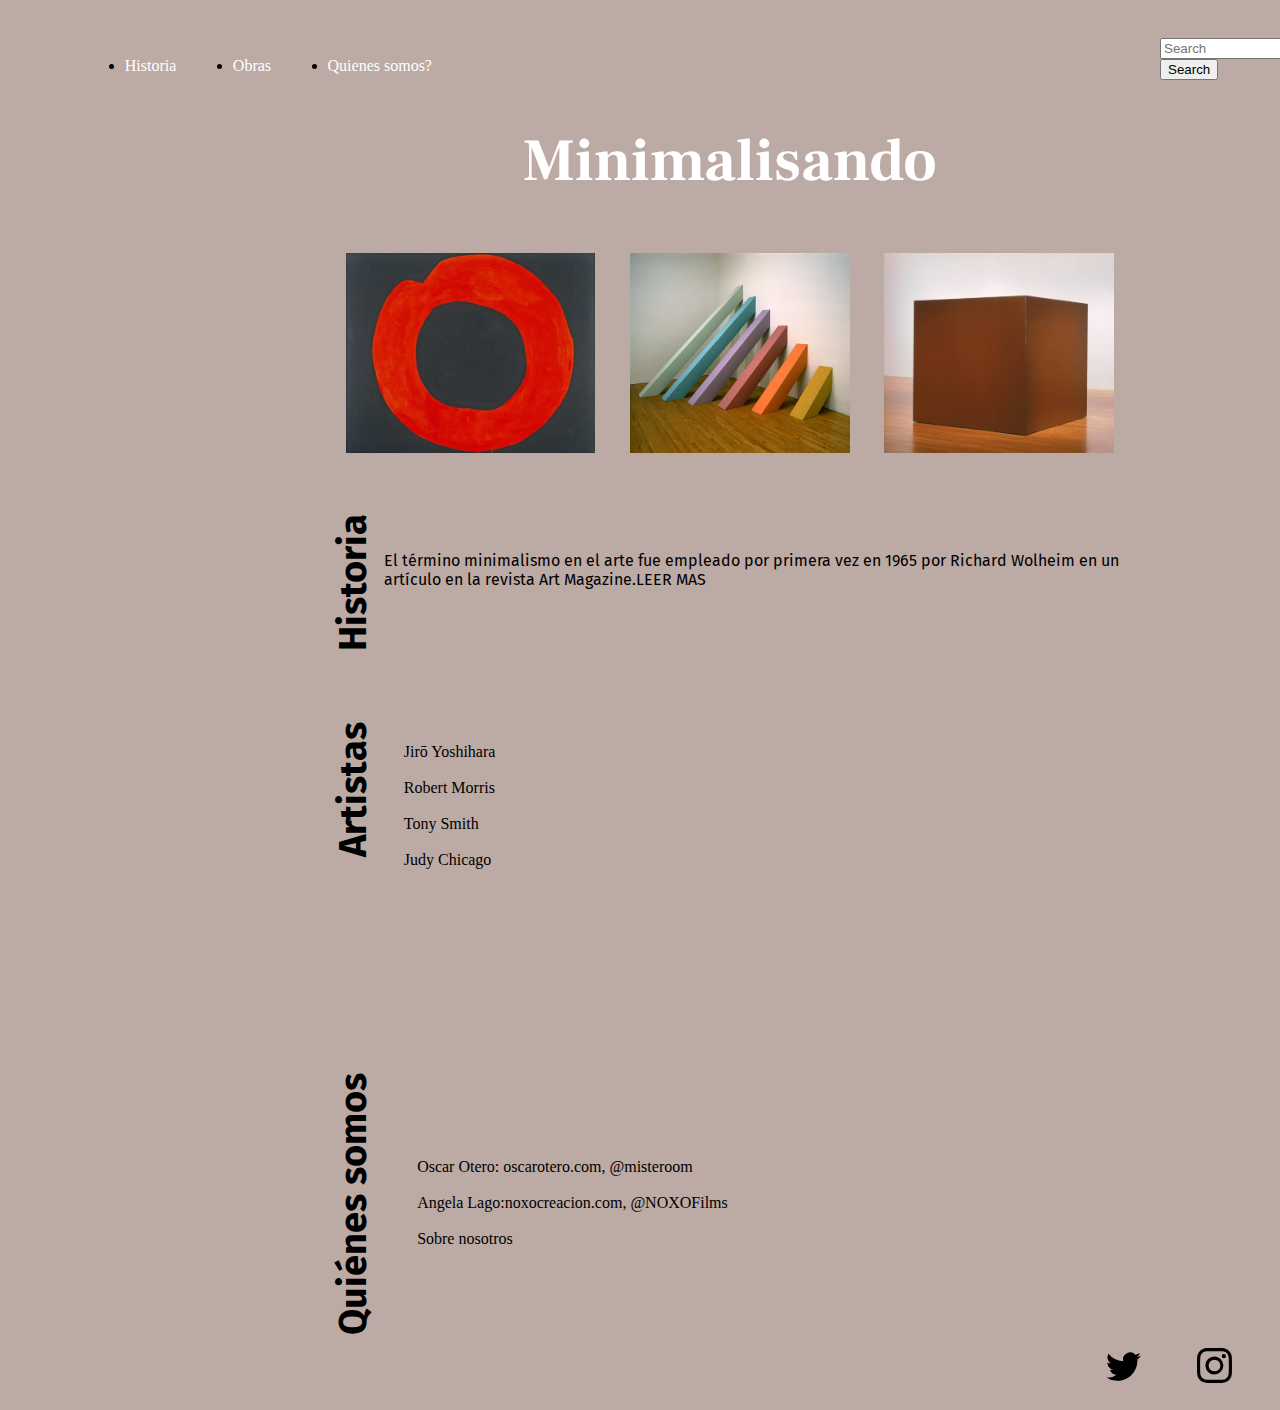
<file: index.html>
<!DOCTYPE html>
<html>
<head>
	<title> final miley</title>
	<link href="https://cdn.jsdelivr.net/npm/bootstrap@5.2.0-beta1/dist/css/bootstrap.min.css" rel="stylesheet" integrity="sha384-0evHe/X+R7YkIZDRvuzKMRqM+OrBnVFBL6DOitfPri4tjfHxaWutUpFmBp4vmVor" crossorigin="anonymous">
    
	<link rel="stylesheet" type="text/css" href="css/final.css">
		 <meta charset="UTF-8">
    <meta name="viewport" content="width=device-width, initial-scale=1">
</head>


<body class="main"> <div ><div class="search"> 
        <form class="d-flex" role="search">
          <input class="form-control me-2" type="search" placeholder="Search" aria-label="Search">
          <button class="btn btn-outline-success" type="submit">Search</button></div></div>
        </form>
               <ul class="nav">


  <li class="nav-item">
    <a class="navega" href="historia.HTML">Historia</a>
  </li>
 
  <li class="nav-item">
    <a class="navega"href="obras.html">Obras</a>
  </li>
  <li class="nav-item">
    <a class="navega"href="quienes.html"> Quienes somos?</a>
  </li>
</ul>
	<header class="fan"> <h2> <a class="titulo" href="index.html">Minimalisando</a></h2></header>
<div class="fotis">
  <img src="img/red circle.jpg" style="height: 200px;">
  <img src="img/colores.jpg"style="height: 200px;">
    <img src="img/cubo.jpg" style="height: 200px ; width: 230px;" >
    </div> 

  <div class="titu"><p> <a class="a" href="historia.html"><b> Historia</b></a> </p></div>


    <div><p class="historia"> El término minimalismo en el arte fue empleado 
por primera vez en 1965 por Richard Wolheim
en un artículo en la revista Art Magazine.LEER MAS</p>
      

    </div>

 <div class="titu1"><p><a class="a" href="artistas.html">  <b> Artistas</b></a> </div>


    <div class="artistas"><p class="text-decoration-underline" >Jirō Yoshihara<br><br>

Robert Morris<br><br>
Tony Smith<br><br>
Judy Chicago</p>
      

    </div>

  <div class="titu2"><p><a class="a" href="quienes.html"> <b> Quiénes somos</b></a></div>


    <div><p class="qns"> 
Oscar Otero: oscarotero.com, @misteroom
<br><br>
Angela Lago:noxocreacion.com, @NOXOFilms

<br><br>
Sobre nosotros</p>
      

    </div>
               


                   </div>

</div>

<footer class="iconos"><a class="iconoss" >
	<svg xmlns="http://www.w3.org/2000/svg" width="35" height="35" fill="currentColor" class="bi bi-twitter" viewBox="0 0 16 16">
  <path d="M5.026 15c6.038 0 9.341-5.003 9.341-9.334 0-.14 0-.282-.006-.422A6.685 6.685 0 0 0 16 3.542a6.658 6.658 0 0 1-1.889.518 3.301 3.301 0 0 0 1.447-1.817 6.533 6.533 0 0 1-2.087.793A3.286 3.286 0 0 0 7.875 6.03a9.325 9.325 0 0 1-6.767-3.429 3.289 3.289 0 0 0 1.018 4.382A3.323 3.323 0 0 1 .64 6.575v.045a3.288 3.288 0 0 0 2.632 3.218 3.203 3.203 0 0 1-.865.115 3.23 3.23 0 0 1-.614-.057 3.283 3.283 0 0 0 3.067 2.277A6.588 6.588 0 0 1 .78 13.58a6.32 6.32 0 0 1-.78-.045A9.344 9.344 0 0 0 5.026 15z"/>
</svg></a>
<a class="iconoss" href=" https://www.instagram.com/mileycyrus/">
<svg xmlns="http://www.w3.org/2000/svg" width="35" height="35" fill="currentColor" class="bi bi-instagram" viewBox="0 0 16 16">
  <path d="M8 0C5.829 0 5.556.01 4.703.048 3.85.088 3.269.222 2.76.42a3.917 3.917 0 0 0-1.417.923A3.927 3.927 0 0 0 .42 2.76C.222 3.268.087 3.85.048 4.7.01 5.555 0 5.827 0 8.001c0 2.172.01 2.444.048 3.297.04.852.174 1.433.372 1.942.205.526.478.972.923 1.417.444.445.89.719 1.416.923.51.198 1.09.333 1.942.372C5.555 15.99 5.827 16 8 16s2.444-.01 3.298-.048c.851-.04 1.434-.174 1.943-.372a3.916 3.916 0 0 0 1.416-.923c.445-.445.718-.891.923-1.417.197-.509.332-1.09.372-1.942C15.99 10.445 16 10.173 16 8s-.01-2.445-.048-3.299c-.04-.851-.175-1.433-.372-1.941a3.926 3.926 0 0 0-.923-1.417A3.911 3.911 0 0 0 13.24.42c-.51-.198-1.092-.333-1.943-.372C10.443.01 10.172 0 7.998 0h.003zm-.717 1.442h.718c2.136 0 2.389.007 3.232.046.78.035 1.204.166 1.486.275.373.145.64.319.92.599.28.28.453.546.598.92.11.281.24.705.275 1.485.039.843.047 1.096.047 3.231s-.008 2.389-.047 3.232c-.035.78-.166 1.203-.275 1.485a2.47 2.47 0 0 1-.599.919c-.28.28-.546.453-.92.598-.28.11-.704.24-1.485.276-.843.038-1.096.047-3.232.047s-2.39-.009-3.233-.047c-.78-.036-1.203-.166-1.485-.276a2.478 2.478 0 0 1-.92-.598 2.48 2.48 0 0 1-.6-.92c-.109-.281-.24-.705-.275-1.485-.038-.843-.046-1.096-.046-3.233 0-2.136.008-2.388.046-3.231.036-.78.166-1.204.276-1.486.145-.373.319-.64.599-.92.28-.28.546-.453.92-.598.282-.11.705-.24 1.485-.276.738-.034 1.024-.044 2.515-.045v.002zm4.988 1.328a.96.96 0 1 0 0 1.92.96.96 0 0 0 0-1.92zm-4.27 1.122a4.109 4.109 0 1 0 0 8.217 4.109 4.109 0 0 0 0-8.217zm0 1.441a2.667 2.667 0 1 1 0 5.334 2.667 2.667 0 0 1 0-5.334z"/>
</svg></a>
<a class="iconoss" href=" https://www.youtube.com/c/MileyCyrus/featured">
<svg xmlns="http://www.w3.org/2000/svg" width="35" height="35" fill="currentColor" class="bi bi-youtube" viewBox="0 0 16 16">
  <path d="M8.051 1.999h.089c.822.003 4.987.033 6.11.335a2.01 2.01 0 0 1 1.415 1.42c.101.38.172.883.22 1.402l.01.104.022.26.008.104c.065.914.073 1.77.074 1.957v.075c-.001.194-.01 1.108-.082 2.06l-.008.105-.009.104c-.05.572-.124 1.14-.235 1.558a2.007 2.007 0 0 1-1.415 1.42c-1.16.312-5.569.334-6.18.335h-.142c-.309 0-1.587-.006-2.927-.052l-.17-.006-.087-.004-.171-.007-.171-.007c-1.11-.049-2.167-.128-2.654-.26a2.007 2.007 0 0 1-1.415-1.419c-.111-.417-.185-.986-.235-1.558L.09 9.82l-.008-.104A31.4 31.4 0 0 1 0 7.68v-.123c.002-.215.01-.958.064-1.778l.007-.103.003-.052.008-.104.022-.26.01-.104c.048-.519.119-1.023.22-1.402a2.007 2.007 0 0 1 1.415-1.42c.487-.13 1.544-.21 2.654-.26l.17-.007.172-.006.086-.003.171-.007A99.788 99.788 0 0 1 7.858 2h.193zM6.4 5.209v4.818l4.157-2.408L6.4 5.209z"/>
</svg></a>
<a class="iconoss" >
<svg xmlns="http://www.w3.org/2000/svg" width="35" height="35" fill="currentColor" class="bi bi-pinterest" viewBox="0 0 16 16">
  <path d="M8 0a8 8 0 0 0-2.915 15.452c-.07-.633-.134-1.606.027-2.297.146-.625.938-3.977.938-3.977s-.239-.479-.239-1.187c0-1.113.645-1.943 1.448-1.943.682 0 1.012.512 1.012 1.127 0 .686-.437 1.712-.663 2.663-.188.796.4 1.446 1.185 1.446 1.422 0 2.515-1.5 2.515-3.664 0-1.915-1.377-3.254-3.342-3.254-2.276 0-3.612 1.707-3.612 3.471 0 .688.265 1.425.595 1.826a.24.24 0 0 1 .056.23c-.061.252-.196.796-.222.907-.035.146-.116.177-.268.107-1-.465-1.624-1.926-1.624-3.1 0-2.523 1.834-4.84 5.286-4.84 2.775 0 4.932 1.977 4.932 4.62 0 2.757-1.739 4.976-4.151 4.976-.811 0-1.573-.421-1.834-.919l-.498 1.902c-.181.695-.669 1.566-.995 2.097A8 8 0 1 0 8 0z"/>
</svg></a>
</footer>



</body>
</html>
</file>
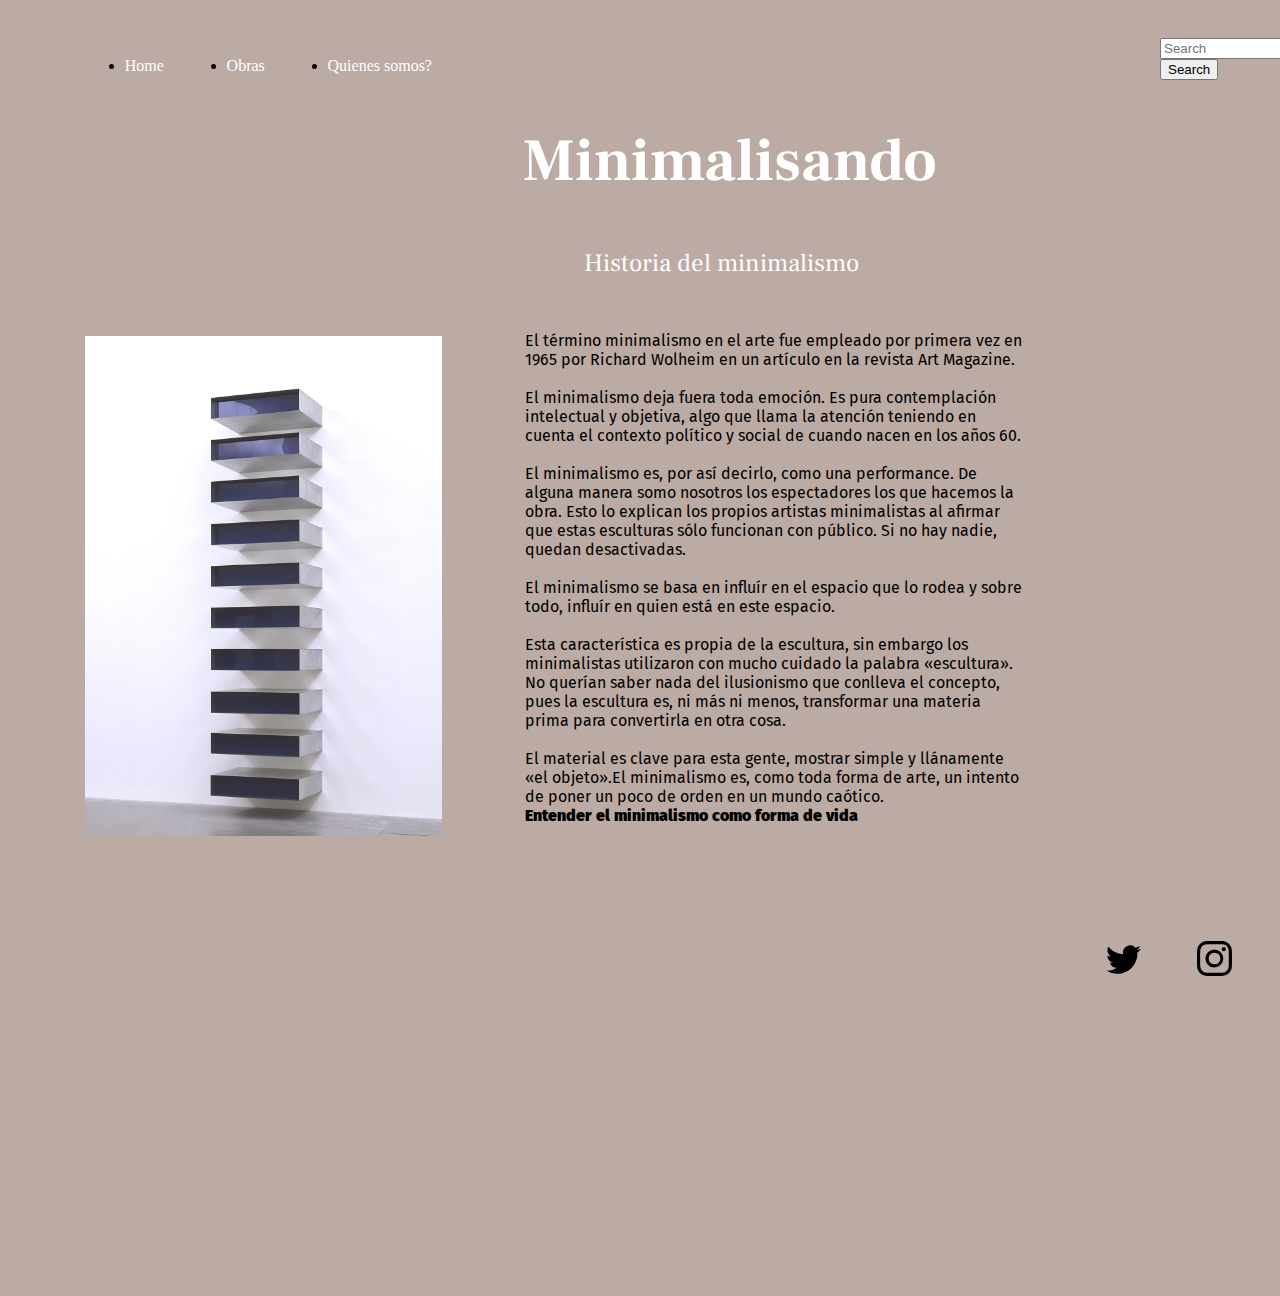
<file: historia.html>
<!DOCTYPE html>
<html>
<head>
	<title>historia minimalismo</title>
	<link href="https://cdn.jsdelivr.net/npm/bootstrap@5.2.0-beta1/dist/css/bootstrap.min.css" rel="stylesheet" integrity="sha384-0evHe/X+R7YkIZDRvuzKMRqM+OrBnVFBL6DOitfPri4tjfHxaWutUpFmBp4vmVor" crossorigin="anonymous">
    
	<link rel="stylesheet" type="text/css" href="css/final.css">
		 <meta charset="UTF-8">
    <meta name="viewport" content="width=device-width, initial-scale=1">
</head>

<body class="main" > <div class="search"> 
      <div >
        <form class="d-flex" role="search">
          <input class="form-control me-2" type="search" placeholder="Search" aria-label="Search">
          <button class="btn btn-outline-success" type="submit">Search</button></div></div>
        </form>
        <ul class="nav">


  <li class="nav-item">
    <a class="navega" href="INDEX.HTML">Home</a>
  </li>
  <li class="nav-item">
    <a class="navega"href="obras.html">Obras</a>
  </li>
  <li class="nav-item">
    <a class="navega"href="quienes.html"> Quienes somos?</a>
  </li>
</ul>
	<header class="fan"> <h2> <a class="titulo" href="index.html"> <a class="mini" href="index.html"> Minimalisando</h2> </a></header></a>
	
	<div ><p class="historiami"> Historia del minimalismo</p></div></div>
<div class="contenedor">
	<div class="rayas">
  <img src="img/rayas.jpg" style="height: 500px;"></div> 
<div><p class="textoh"> El término minimalismo en el arte fue empleado por primera vez en 1965 por Richard Wolheim en un artículo en la revista Art Magazine.<br><br>

El minimalismo deja fuera toda emoción. Es pura contemplación intelectual y objetiva, algo que llama la atención teniendo en cuenta el contexto político y social de cuando nacen en los años 60.
<br><br>
El minimalismo es, por así decirlo, como una performance. De alguna manera somo nosotros los espectadores los que hacemos la obra. Esto lo explican los propios artistas minimalistas al afirmar que estas esculturas sólo funcionan con público. Si no hay nadie, quedan desactivadas.
<br><br>
El minimalismo se basa en influír en el espacio que lo rodea y sobre todo, influír en quien está en este espacio.
<br><br>
Esta característica es propia de la escultura, sin embargo los minimalistas utilizaron con mucho cuidado la palabra «escultura». No querían saber nada del ilusionismo que conlleva el concepto, pues la escultura es, ni más ni menos, transformar una materia prima para convertirla en otra cosa.<br><br> El material es clave para esta gente, mostrar simple y llánamente «el objeto».El minimalismo es, como toda forma de arte, un intento de poner un poco de orden en un mundo caótico.
<br>
<b><b class="text-decoration-underline">  Entender el minimalismo como forma de vida</b> </p></div></div>

<footer class="iconos"><a class="iconoss" >
	<svg xmlns="http://www.w3.org/2000/svg" width="35" height="35" fill="currentColor" class="bi bi-twitter" viewBox="0 0 16 16">
  <path d="M5.026 15c6.038 0 9.341-5.003 9.341-9.334 0-.14 0-.282-.006-.422A6.685 6.685 0 0 0 16 3.542a6.658 6.658 0 0 1-1.889.518 3.301 3.301 0 0 0 1.447-1.817 6.533 6.533 0 0 1-2.087.793A3.286 3.286 0 0 0 7.875 6.03a9.325 9.325 0 0 1-6.767-3.429 3.289 3.289 0 0 0 1.018 4.382A3.323 3.323 0 0 1 .64 6.575v.045a3.288 3.288 0 0 0 2.632 3.218 3.203 3.203 0 0 1-.865.115 3.23 3.23 0 0 1-.614-.057 3.283 3.283 0 0 0 3.067 2.277A6.588 6.588 0 0 1 .78 13.58a6.32 6.32 0 0 1-.78-.045A9.344 9.344 0 0 0 5.026 15z"/>
</svg></a>
<a class="iconoss" href=" https://www.instagram.com/mileycyrus/">
<svg xmlns="http://www.w3.org/2000/svg" width="35" height="35" fill="currentColor" class="bi bi-instagram" viewBox="0 0 16 16">
  <path d="M8 0C5.829 0 5.556.01 4.703.048 3.85.088 3.269.222 2.76.42a3.917 3.917 0 0 0-1.417.923A3.927 3.927 0 0 0 .42 2.76C.222 3.268.087 3.85.048 4.7.01 5.555 0 5.827 0 8.001c0 2.172.01 2.444.048 3.297.04.852.174 1.433.372 1.942.205.526.478.972.923 1.417.444.445.89.719 1.416.923.51.198 1.09.333 1.942.372C5.555 15.99 5.827 16 8 16s2.444-.01 3.298-.048c.851-.04 1.434-.174 1.943-.372a3.916 3.916 0 0 0 1.416-.923c.445-.445.718-.891.923-1.417.197-.509.332-1.09.372-1.942C15.99 10.445 16 10.173 16 8s-.01-2.445-.048-3.299c-.04-.851-.175-1.433-.372-1.941a3.926 3.926 0 0 0-.923-1.417A3.911 3.911 0 0 0 13.24.42c-.51-.198-1.092-.333-1.943-.372C10.443.01 10.172 0 7.998 0h.003zm-.717 1.442h.718c2.136 0 2.389.007 3.232.046.78.035 1.204.166 1.486.275.373.145.64.319.92.599.28.28.453.546.598.92.11.281.24.705.275 1.485.039.843.047 1.096.047 3.231s-.008 2.389-.047 3.232c-.035.78-.166 1.203-.275 1.485a2.47 2.47 0 0 1-.599.919c-.28.28-.546.453-.92.598-.28.11-.704.24-1.485.276-.843.038-1.096.047-3.232.047s-2.39-.009-3.233-.047c-.78-.036-1.203-.166-1.485-.276a2.478 2.478 0 0 1-.92-.598 2.48 2.48 0 0 1-.6-.92c-.109-.281-.24-.705-.275-1.485-.038-.843-.046-1.096-.046-3.233 0-2.136.008-2.388.046-3.231.036-.78.166-1.204.276-1.486.145-.373.319-.64.599-.92.28-.28.546-.453.92-.598.282-.11.705-.24 1.485-.276.738-.034 1.024-.044 2.515-.045v.002zm4.988 1.328a.96.96 0 1 0 0 1.92.96.96 0 0 0 0-1.92zm-4.27 1.122a4.109 4.109 0 1 0 0 8.217 4.109 4.109 0 0 0 0-8.217zm0 1.441a2.667 2.667 0 1 1 0 5.334 2.667 2.667 0 0 1 0-5.334z"/>
</svg></a>
<a class="iconoss" href=" https://www.youtube.com/c/MileyCyrus/featured">
<svg xmlns="http://www.w3.org/2000/svg" width="35" height="35" fill="currentColor" class="bi bi-youtube" viewBox="0 0 16 16">
  <path d="M8.051 1.999h.089c.822.003 4.987.033 6.11.335a2.01 2.01 0 0 1 1.415 1.42c.101.38.172.883.22 1.402l.01.104.022.26.008.104c.065.914.073 1.77.074 1.957v.075c-.001.194-.01 1.108-.082 2.06l-.008.105-.009.104c-.05.572-.124 1.14-.235 1.558a2.007 2.007 0 0 1-1.415 1.42c-1.16.312-5.569.334-6.18.335h-.142c-.309 0-1.587-.006-2.927-.052l-.17-.006-.087-.004-.171-.007-.171-.007c-1.11-.049-2.167-.128-2.654-.26a2.007 2.007 0 0 1-1.415-1.419c-.111-.417-.185-.986-.235-1.558L.09 9.82l-.008-.104A31.4 31.4 0 0 1 0 7.68v-.123c.002-.215.01-.958.064-1.778l.007-.103.003-.052.008-.104.022-.26.01-.104c.048-.519.119-1.023.22-1.402a2.007 2.007 0 0 1 1.415-1.42c.487-.13 1.544-.21 2.654-.26l.17-.007.172-.006.086-.003.171-.007A99.788 99.788 0 0 1 7.858 2h.193zM6.4 5.209v4.818l4.157-2.408L6.4 5.209z"/>
</svg></a>
<a class="iconoss" >
<svg xmlns="http://www.w3.org/2000/svg" width="35" height="35" fill="currentColor" class="bi bi-pinterest" viewBox="0 0 16 16">
  <path d="M8 0a8 8 0 0 0-2.915 15.452c-.07-.633-.134-1.606.027-2.297.146-.625.938-3.977.938-3.977s-.239-.479-.239-1.187c0-1.113.645-1.943 1.448-1.943.682 0 1.012.512 1.012 1.127 0 .686-.437 1.712-.663 2.663-.188.796.4 1.446 1.185 1.446 1.422 0 2.515-1.5 2.515-3.664 0-1.915-1.377-3.254-3.342-3.254-2.276 0-3.612 1.707-3.612 3.471 0 .688.265 1.425.595 1.826a.24.24 0 0 1 .056.23c-.061.252-.196.796-.222.907-.035.146-.116.177-.268.107-1-.465-1.624-1.926-1.624-3.1 0-2.523 1.834-4.84 5.286-4.84 2.775 0 4.932 1.977 4.932 4.62 0 2.757-1.739 4.976-4.151 4.976-.811 0-1.573-.421-1.834-.919l-.498 1.902c-.181.695-.669 1.566-.995 2.097A8 8 0 1 0 8 0z"/>
</svg></a>
</footer>


</body>
</html>
</file>
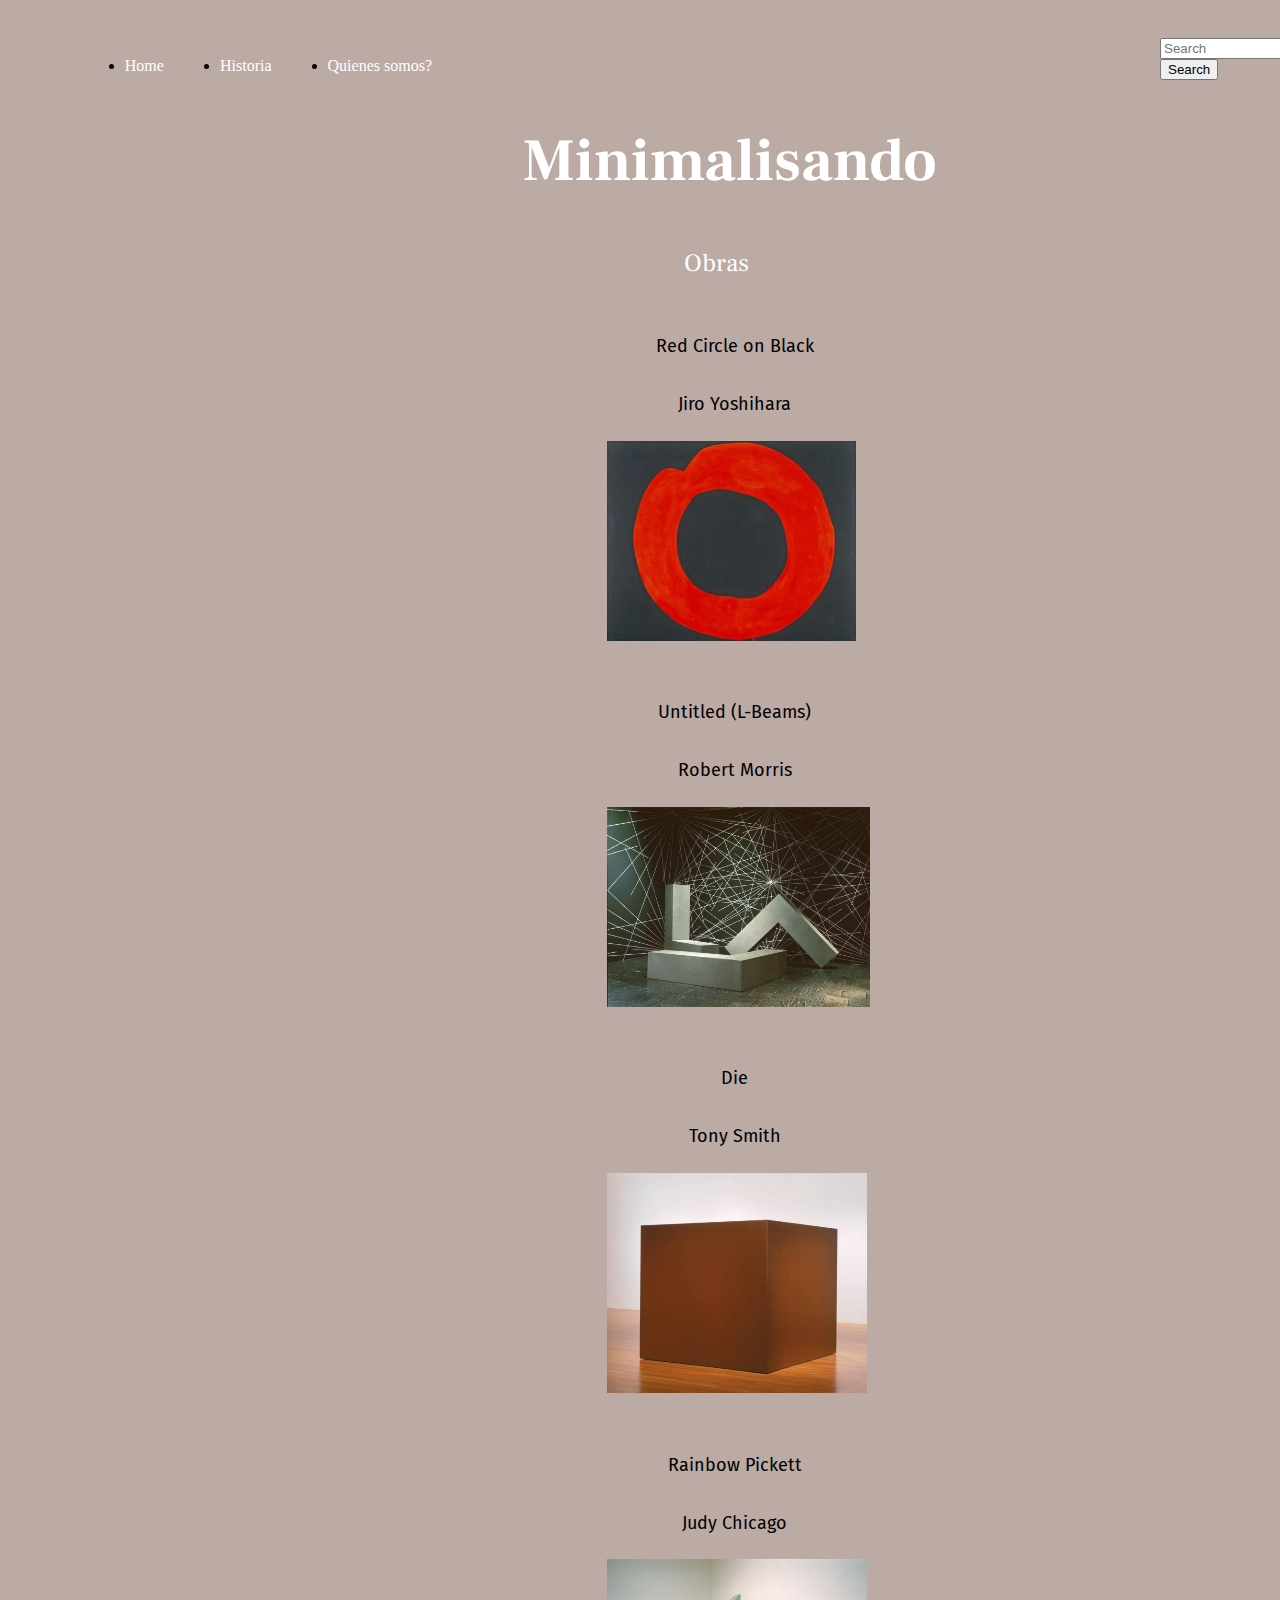
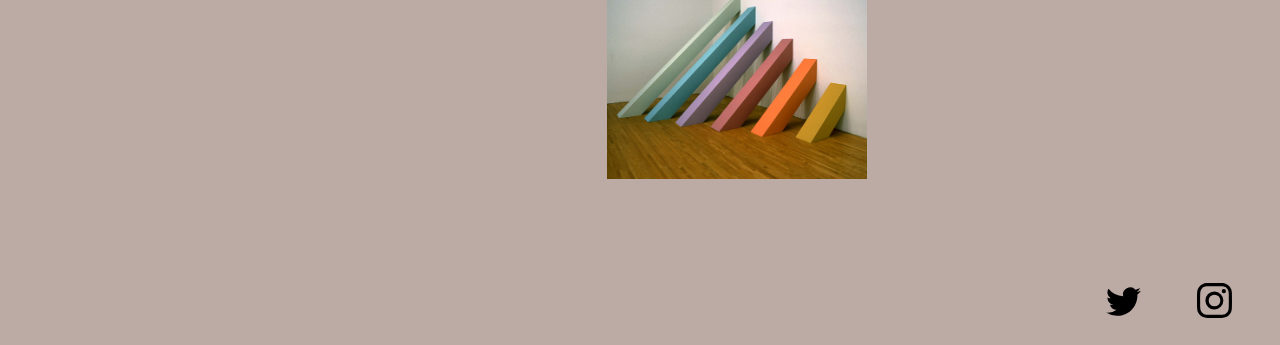
<file: obras.html>
<!DOCTYPE html>
<html>
<head>
	<title>Obras</title>
	<link href="https://cdn.jsdelivr.net/npm/bootstrap@5.2.0-beta1/dist/css/bootstrap.min.css" rel="stylesheet" integrity="sha384-0evHe/X+R7YkIZDRvuzKMRqM+OrBnVFBL6DOitfPri4tjfHxaWutUpFmBp4vmVor" crossorigin="anonymous">
    
	<link rel="stylesheet" type="text/css" href="css/final.css">
		 <meta charset="UTF-8">
    <meta name="viewport" content="width=device-width, initial-scale=1">
</head>
<body class="largo" > <div class="search"> 
      <div >
        <form class="d-flex" role="search">
          <input class="form-control me-2" type="search" placeholder="Search" aria-label="Search">
          <button class="btn btn-outline-success" type="submit">Search</button></div></div>
        </form>
        <ul class="nav">


  <li class="nav-item">
    <a class="navega" href="INDEX.HTML">Home</a>
  </li>
  <li class="nav-item">
    <a class="navega"href="historia.html">Historia</a>
  </li>
  <li class="nav-item">
    <a class="navega" href="quienes.html"> Quienes somos?</a>
  </li>
</ul>
	<header class="fan"> <h2> <a class="titulo" href="index.html"> <a class="mini" href="index.html"> Minimalisando</h2> </a></header></a>
	<div ><p class="obras"> Obras</p></div></div>
	<div class="columna">
	<ul> Red Circle on Black</ul>

	<UL>Jiro Yoshihara</UL></div>
	<div class="red"> <img src="img/red circle.jpg"style="height: 200px;"></div>
	<div class="columna"><ul> Untitled (L-Beams)</ul>

	<UL>Robert Morris</UL></div>
	<div class="red"> <img src="img/rob.jpg"style="height: 200px;"></div>
	<div class="columna">
	<ul> Die</ul>
<UL>Tony Smith</UL></div>

	<div class="red"> <img src="img/cubo.jpg"style="height: 220px;width: 260px;"></div>
	
	<div class="columna">
	<ul> Rainbow Pickett</ul>

	<UL>Judy Chicago</UL></div>
	<div class="red"> <img src="img/colores.jpg"style="height: 220px;width:260px;"></div>
	<footer class="iconos"><a class="iconoss" >
	<svg xmlns="http://www.w3.org/2000/svg" width="35" height="35" fill="currentColor" class="bi bi-twitter" viewBox="0 0 16 16">
  <path d="M5.026 15c6.038 0 9.341-5.003 9.341-9.334 0-.14 0-.282-.006-.422A6.685 6.685 0 0 0 16 3.542a6.658 6.658 0 0 1-1.889.518 3.301 3.301 0 0 0 1.447-1.817 6.533 6.533 0 0 1-2.087.793A3.286 3.286 0 0 0 7.875 6.03a9.325 9.325 0 0 1-6.767-3.429 3.289 3.289 0 0 0 1.018 4.382A3.323 3.323 0 0 1 .64 6.575v.045a3.288 3.288 0 0 0 2.632 3.218 3.203 3.203 0 0 1-.865.115 3.23 3.23 0 0 1-.614-.057 3.283 3.283 0 0 0 3.067 2.277A6.588 6.588 0 0 1 .78 13.58a6.32 6.32 0 0 1-.78-.045A9.344 9.344 0 0 0 5.026 15z"/>
</svg></a>
<a class="iconoss" href=" https://www.instagram.com/mileycyrus/">
<svg xmlns="http://www.w3.org/2000/svg" width="35" height="35" fill="currentColor" class="bi bi-instagram" viewBox="0 0 16 16">
  <path d="M8 0C5.829 0 5.556.01 4.703.048 3.85.088 3.269.222 2.76.42a3.917 3.917 0 0 0-1.417.923A3.927 3.927 0 0 0 .42 2.76C.222 3.268.087 3.85.048 4.7.01 5.555 0 5.827 0 8.001c0 2.172.01 2.444.048 3.297.04.852.174 1.433.372 1.942.205.526.478.972.923 1.417.444.445.89.719 1.416.923.51.198 1.09.333 1.942.372C5.555 15.99 5.827 16 8 16s2.444-.01 3.298-.048c.851-.04 1.434-.174 1.943-.372a3.916 3.916 0 0 0 1.416-.923c.445-.445.718-.891.923-1.417.197-.509.332-1.09.372-1.942C15.99 10.445 16 10.173 16 8s-.01-2.445-.048-3.299c-.04-.851-.175-1.433-.372-1.941a3.926 3.926 0 0 0-.923-1.417A3.911 3.911 0 0 0 13.24.42c-.51-.198-1.092-.333-1.943-.372C10.443.01 10.172 0 7.998 0h.003zm-.717 1.442h.718c2.136 0 2.389.007 3.232.046.78.035 1.204.166 1.486.275.373.145.64.319.92.599.28.28.453.546.598.92.11.281.24.705.275 1.485.039.843.047 1.096.047 3.231s-.008 2.389-.047 3.232c-.035.78-.166 1.203-.275 1.485a2.47 2.47 0 0 1-.599.919c-.28.28-.546.453-.92.598-.28.11-.704.24-1.485.276-.843.038-1.096.047-3.232.047s-2.39-.009-3.233-.047c-.78-.036-1.203-.166-1.485-.276a2.478 2.478 0 0 1-.92-.598 2.48 2.48 0 0 1-.6-.92c-.109-.281-.24-.705-.275-1.485-.038-.843-.046-1.096-.046-3.233 0-2.136.008-2.388.046-3.231.036-.78.166-1.204.276-1.486.145-.373.319-.64.599-.92.28-.28.546-.453.92-.598.282-.11.705-.24 1.485-.276.738-.034 1.024-.044 2.515-.045v.002zm4.988 1.328a.96.96 0 1 0 0 1.92.96.96 0 0 0 0-1.92zm-4.27 1.122a4.109 4.109 0 1 0 0 8.217 4.109 4.109 0 0 0 0-8.217zm0 1.441a2.667 2.667 0 1 1 0 5.334 2.667 2.667 0 0 1 0-5.334z"/>
</svg></a>
<a class="iconoss" href=" https://www.youtube.com/c/MileyCyrus/featured">
<svg xmlns="http://www.w3.org/2000/svg" width="35" height="35" fill="currentColor" class="bi bi-youtube" viewBox="0 0 16 16">
  <path d="M8.051 1.999h.089c.822.003 4.987.033 6.11.335a2.01 2.01 0 0 1 1.415 1.42c.101.38.172.883.22 1.402l.01.104.022.26.008.104c.065.914.073 1.77.074 1.957v.075c-.001.194-.01 1.108-.082 2.06l-.008.105-.009.104c-.05.572-.124 1.14-.235 1.558a2.007 2.007 0 0 1-1.415 1.42c-1.16.312-5.569.334-6.18.335h-.142c-.309 0-1.587-.006-2.927-.052l-.17-.006-.087-.004-.171-.007-.171-.007c-1.11-.049-2.167-.128-2.654-.26a2.007 2.007 0 0 1-1.415-1.419c-.111-.417-.185-.986-.235-1.558L.09 9.82l-.008-.104A31.4 31.4 0 0 1 0 7.68v-.123c.002-.215.01-.958.064-1.778l.007-.103.003-.052.008-.104.022-.26.01-.104c.048-.519.119-1.023.22-1.402a2.007 2.007 0 0 1 1.415-1.42c.487-.13 1.544-.21 2.654-.26l.17-.007.172-.006.086-.003.171-.007A99.788 99.788 0 0 1 7.858 2h.193zM6.4 5.209v4.818l4.157-2.408L6.4 5.209z"/>
</svg></a>
<a class="iconoss" >
<svg xmlns="http://www.w3.org/2000/svg" width="35" height="35" fill="currentColor" class="bi bi-pinterest" viewBox="0 0 16 16">
  <path d="M8 0a8 8 0 0 0-2.915 15.452c-.07-.633-.134-1.606.027-2.297.146-.625.938-3.977.938-3.977s-.239-.479-.239-1.187c0-1.113.645-1.943 1.448-1.943.682 0 1.012.512 1.012 1.127 0 .686-.437 1.712-.663 2.663-.188.796.4 1.446 1.185 1.446 1.422 0 2.515-1.5 2.515-3.664 0-1.915-1.377-3.254-3.342-3.254-2.276 0-3.612 1.707-3.612 3.471 0 .688.265 1.425.595 1.826a.24.24 0 0 1 .056.23c-.061.252-.196.796-.222.907-.035.146-.116.177-.268.107-1-.465-1.624-1.926-1.624-3.1 0-2.523 1.834-4.84 5.286-4.84 2.775 0 4.932 1.977 4.932 4.62 0 2.757-1.739 4.976-4.151 4.976-.811 0-1.573-.421-1.834-.919l-.498 1.902c-.181.695-.669 1.566-.995 2.097A8 8 0 1 0 8 0z"/>
</svg></a>
</footer>
</body>
</html>
</file>
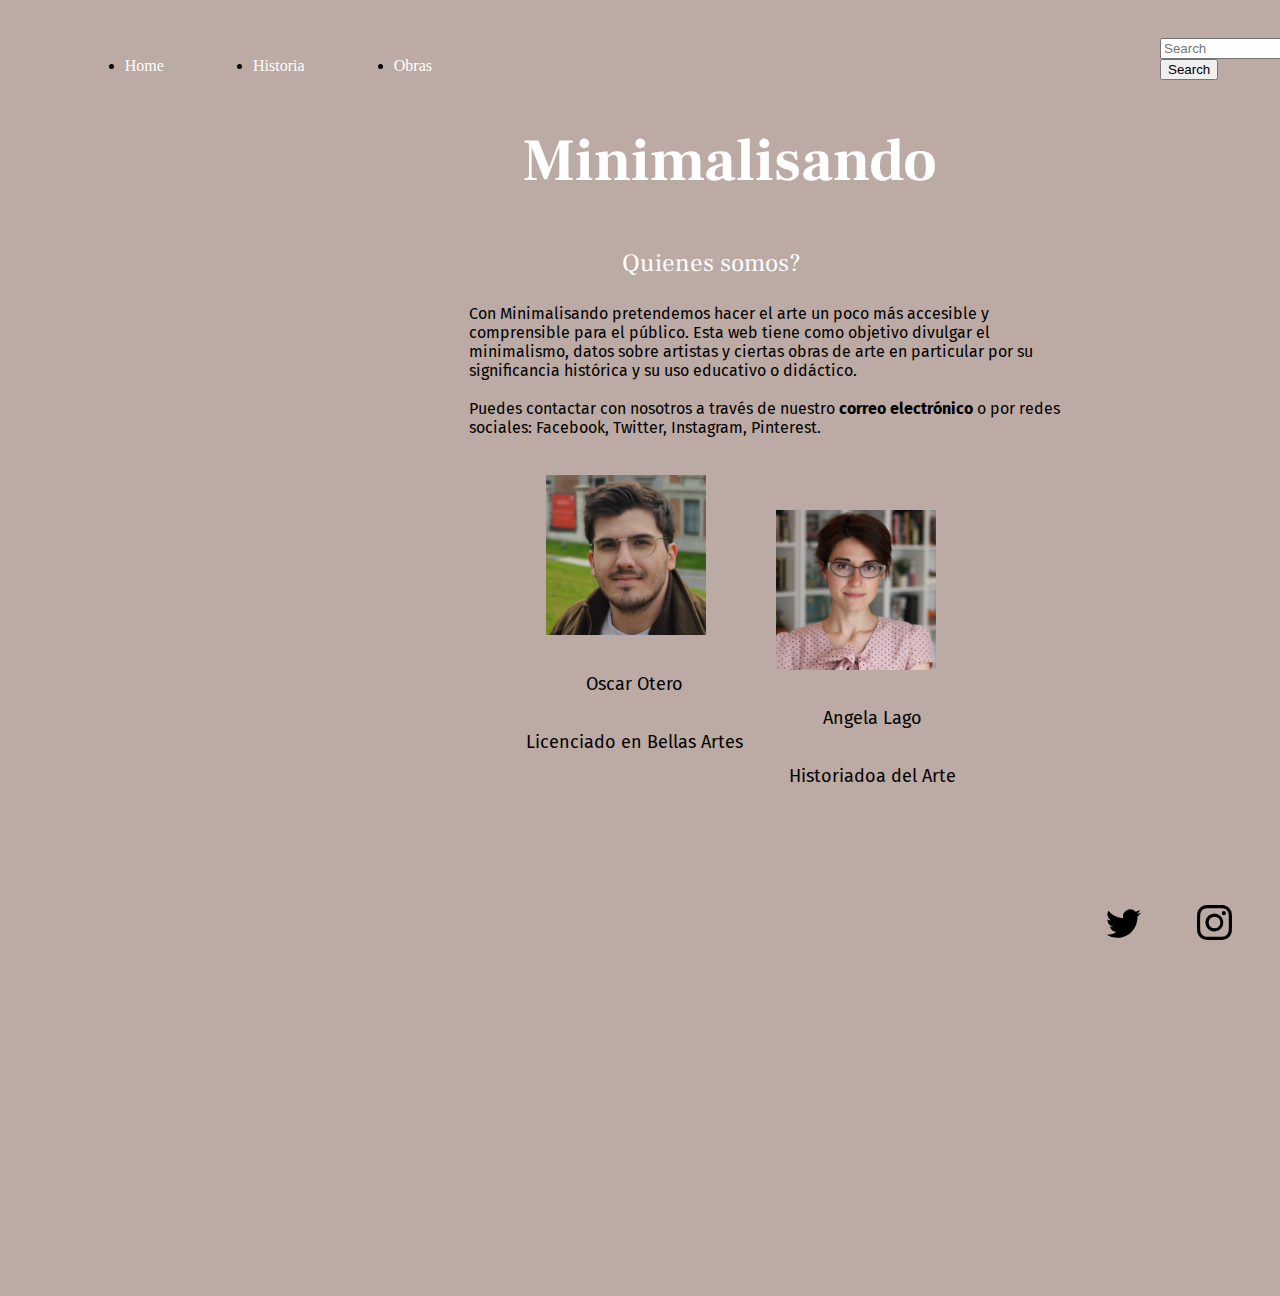
<file: quienes.html>
<!DOCTYPE html>
<html>
<head>
	<title>quienes</title>
	<link href="https://cdn.jsdelivr.net/npm/bootstrap@5.2.0-beta1/dist/css/bootstrap.min.css" rel="stylesheet" integrity="sha384-0evHe/X+R7YkIZDRvuzKMRqM+OrBnVFBL6DOitfPri4tjfHxaWutUpFmBp4vmVor" crossorigin="anonymous">
    
	<link rel="stylesheet" type="text/css" href="css/final.css">
		 <meta charset="UTF-8">
    <meta name="viewport" content="width=device-width, initial-scale=1">
<body class="main" > <div class="search"> 
      <div >
        <form class="d-flex" role="search">
          <input class="form-control me-2" type="search" placeholder="Search" aria-label="Search">
          <button class="btn btn-outline-success" type="submit">Search</button></div></div>
        </form>
        <ul class="nav">


  <li class="nav-item">
    <a class="navega" href="INDEX.HTML">Home</a>
  </li>
    <li class="nav-item">
    <a class="navega"href="historia.html"> Historia</a>
  </li>
  <li class="nav-item">
    <a class="navega"href="obras.html">Obras</a>
  </li>

</ul>
	<header class="fan"> <h2> <a class="titulo" href="index.html"> <a class="mini" href="index.html"> Minimalisando</h2> </a></header></a>
	
	<div ><p class="qui"> Quienes somos?</q></p></div></div>
	<div><p class="textoq">Con Minimalisando pretendemos hacer el arte un poco más accesible y comprensible para el público. Esta web tiene como objetivo divulgar el minimalismo, datos sobre artistas y ciertas obras de arte en particular por su significancia histórica y su uso educativo o didáctico.<br><br>

	Puedes contactar con nosotros a través de nuestro<b class="text-decoration-underline"> correo electrónico</b> o por redes sociales: Facebook, Twitter, Instagram, Pinterest.</p></div>

	

	<div class="ellos"> <img src="img/el.png"style="height: 160px;"></div>
<div class="columna1">
		<UL>Oscar Otero</UL>
		<ul>Licenciado en Bellas Artes</ul></div>
<div class="elloss"> <img src="img/ella.png"style="height: 160px;"></div>
<div class="columna2">
		<UL>Angela Lago</UL>
		<ul>Historiadoa del Arte</ul></div>
		<footer class="iconos"><a class="iconoss" >
	<svg xmlns="http://www.w3.org/2000/svg" width="35" height="35" fill="currentColor" class="bi bi-twitter" viewBox="0 0 16 16">
  <path d="M5.026 15c6.038 0 9.341-5.003 9.341-9.334 0-.14 0-.282-.006-.422A6.685 6.685 0 0 0 16 3.542a6.658 6.658 0 0 1-1.889.518 3.301 3.301 0 0 0 1.447-1.817 6.533 6.533 0 0 1-2.087.793A3.286 3.286 0 0 0 7.875 6.03a9.325 9.325 0 0 1-6.767-3.429 3.289 3.289 0 0 0 1.018 4.382A3.323 3.323 0 0 1 .64 6.575v.045a3.288 3.288 0 0 0 2.632 3.218 3.203 3.203 0 0 1-.865.115 3.23 3.23 0 0 1-.614-.057 3.283 3.283 0 0 0 3.067 2.277A6.588 6.588 0 0 1 .78 13.58a6.32 6.32 0 0 1-.78-.045A9.344 9.344 0 0 0 5.026 15z"/>
</svg></a>
<a class="iconoss" href=" https://www.instagram.com/mileycyrus/">
<svg xmlns="http://www.w3.org/2000/svg" width="35" height="35" fill="currentColor" class="bi bi-instagram" viewBox="0 0 16 16">
  <path d="M8 0C5.829 0 5.556.01 4.703.048 3.85.088 3.269.222 2.76.42a3.917 3.917 0 0 0-1.417.923A3.927 3.927 0 0 0 .42 2.76C.222 3.268.087 3.85.048 4.7.01 5.555 0 5.827 0 8.001c0 2.172.01 2.444.048 3.297.04.852.174 1.433.372 1.942.205.526.478.972.923 1.417.444.445.89.719 1.416.923.51.198 1.09.333 1.942.372C5.555 15.99 5.827 16 8 16s2.444-.01 3.298-.048c.851-.04 1.434-.174 1.943-.372a3.916 3.916 0 0 0 1.416-.923c.445-.445.718-.891.923-1.417.197-.509.332-1.09.372-1.942C15.99 10.445 16 10.173 16 8s-.01-2.445-.048-3.299c-.04-.851-.175-1.433-.372-1.941a3.926 3.926 0 0 0-.923-1.417A3.911 3.911 0 0 0 13.24.42c-.51-.198-1.092-.333-1.943-.372C10.443.01 10.172 0 7.998 0h.003zm-.717 1.442h.718c2.136 0 2.389.007 3.232.046.78.035 1.204.166 1.486.275.373.145.64.319.92.599.28.28.453.546.598.92.11.281.24.705.275 1.485.039.843.047 1.096.047 3.231s-.008 2.389-.047 3.232c-.035.78-.166 1.203-.275 1.485a2.47 2.47 0 0 1-.599.919c-.28.28-.546.453-.92.598-.28.11-.704.24-1.485.276-.843.038-1.096.047-3.232.047s-2.39-.009-3.233-.047c-.78-.036-1.203-.166-1.485-.276a2.478 2.478 0 0 1-.92-.598 2.48 2.48 0 0 1-.6-.92c-.109-.281-.24-.705-.275-1.485-.038-.843-.046-1.096-.046-3.233 0-2.136.008-2.388.046-3.231.036-.78.166-1.204.276-1.486.145-.373.319-.64.599-.92.28-.28.546-.453.92-.598.282-.11.705-.24 1.485-.276.738-.034 1.024-.044 2.515-.045v.002zm4.988 1.328a.96.96 0 1 0 0 1.92.96.96 0 0 0 0-1.92zm-4.27 1.122a4.109 4.109 0 1 0 0 8.217 4.109 4.109 0 0 0 0-8.217zm0 1.441a2.667 2.667 0 1 1 0 5.334 2.667 2.667 0 0 1 0-5.334z"/>
</svg></a>
<a class="iconoss" href=" https://www.youtube.com/c/MileyCyrus/featured">
<svg xmlns="http://www.w3.org/2000/svg" width="35" height="35" fill="currentColor" class="bi bi-youtube" viewBox="0 0 16 16">
  <path d="M8.051 1.999h.089c.822.003 4.987.033 6.11.335a2.01 2.01 0 0 1 1.415 1.42c.101.38.172.883.22 1.402l.01.104.022.26.008.104c.065.914.073 1.77.074 1.957v.075c-.001.194-.01 1.108-.082 2.06l-.008.105-.009.104c-.05.572-.124 1.14-.235 1.558a2.007 2.007 0 0 1-1.415 1.42c-1.16.312-5.569.334-6.18.335h-.142c-.309 0-1.587-.006-2.927-.052l-.17-.006-.087-.004-.171-.007-.171-.007c-1.11-.049-2.167-.128-2.654-.26a2.007 2.007 0 0 1-1.415-1.419c-.111-.417-.185-.986-.235-1.558L.09 9.82l-.008-.104A31.4 31.4 0 0 1 0 7.68v-.123c.002-.215.01-.958.064-1.778l.007-.103.003-.052.008-.104.022-.26.01-.104c.048-.519.119-1.023.22-1.402a2.007 2.007 0 0 1 1.415-1.42c.487-.13 1.544-.21 2.654-.26l.17-.007.172-.006.086-.003.171-.007A99.788 99.788 0 0 1 7.858 2h.193zM6.4 5.209v4.818l4.157-2.408L6.4 5.209z"/>
</svg></a>
<a class="iconoss" >
<svg xmlns="http://www.w3.org/2000/svg" width="35" height="35" fill="currentColor" class="bi bi-pinterest" viewBox="0 0 16 16">
  <path d="M8 0a8 8 0 0 0-2.915 15.452c-.07-.633-.134-1.606.027-2.297.146-.625.938-3.977.938-3.977s-.239-.479-.239-1.187c0-1.113.645-1.943 1.448-1.943.682 0 1.012.512 1.012 1.127 0 .686-.437 1.712-.663 2.663-.188.796.4 1.446 1.185 1.446 1.422 0 2.515-1.5 2.515-3.664 0-1.915-1.377-3.254-3.342-3.254-2.276 0-3.612 1.707-3.612 3.471 0 .688.265 1.425.595 1.826a.24.24 0 0 1 .056.23c-.061.252-.196.796-.222.907-.035.146-.116.177-.268.107-1-.465-1.624-1.926-1.624-3.1 0-2.523 1.834-4.84 5.286-4.84 2.775 0 4.932 1.977 4.932 4.62 0 2.757-1.739 4.976-4.151 4.976-.811 0-1.573-.421-1.834-.919l-.498 1.902c-.181.695-.669 1.566-.995 2.097A8 8 0 1 0 8 0z"/>
</svg></a>
</footer>

</body>
</html>
</file>
<file: css/final.css>
@import url('https://fonts.googleapis.com/css2?family=Gochi+Hand&display=swap');
@import url('https://fonts.googleapis.com/css2?family=DM+Sans:wght@400;700&family=Work+Sans:wght@300&display=swap');
@import url('https://fonts.googleapis.com/css2?family=DM+Sans:wght@700&display=swap');
@import url('https://fonts.googleapis.com/css2?family=DM+Sans:wght@500&family=Work+Sans:wght@300&display=swap');
@import url('https://fonts.googleapis.com/css2?family=Frank+Ruhl+Libre:wght@500&display=swap');
@import url('https://fonts.googleapis.com/css2?family=Fira+Sans&display=swap');




body{
	background-color: #bcaaa4;
height:1366px;
width: 768px;

}
.main{
	height:1250px;

}
.fan{
text-align: center;

color: white;
	font-size: 38px;
font-family: 'Frank Ruhl Libre', serif;
margin-left: 67%;
}


.fotis{
		width: 100%;
	height: 30%;
		display: flex;	
		flex-direction: row;
	flex-wrap: nowrap;
	align-content: center;
	justify-content: space-between;
	margin-top: 7%;
	margin-left: 44%;

}

.historia{

	width: 100%;
	height: 10%;
		display: flex;	
		flex-direction: row;
	flex-wrap: nowrap;
	align-content: center;
	justify-content: space-between;
	margin-top: 39%;
	margin-left: 49%;
	font-family: 'Fira Sans', sans-serif;


}
.titu{
transform: rotate(-90deg); 
	margin-top: -60%;
	margin-left:-10%;
	font-size: 38px;
font-family: 'Fira Sans', sans-serif;



}
.mini{
	text-decoration: none;
	color: white;
		font-size: 60px;
}
.a{
	text-decoration: none;
		color: black;
}
.artistas{
	width: 15%;
	height: 10%;
	margin-top: -30%;
	display: flex;
	flex-direction: column;
	flex-wrap: wrap;
	align-items: center;
	justify-content: space-between;
	padding-top: 60%;
	margin-left: 50%;
}
 .titu1{
transform: rotate(-90deg); 
	margin-top: -28%;
	margin-left:-10%;
	font-size: 38px;
font-family: 'Fira Sans', sans-serif;


}

 .titu2{
transform: rotate(-90deg); 

	margin-left:-10%;
	margin-top: 5%;
	font-size: 38px;
font-family: 'Fira Sans', sans-serif;


}

.qns{
width: 45%;
	height: 30%;
	margin-top: -6%;
	display: flex;
	flex-direction: column;
	flex-wrap: wrap;
	align-items: center;
	justify-content: space-between;
	padding-top: 30%;
	margin-left: 51%;

}

.historiami{
	width: 100%;
	height: 10%;
	margin-top: 1%;
	margin-left: 75%;
	font-size: 25px;
	font-family: 'Frank Ruhl Libre', serif;
	color: white;

}
.obras{
	width: 100%;
	height: 10%;
	margin-top: 1%;
	margin-left: 88%;
	font-size: 25px;
	font-family: 'Frank Ruhl Libre', serif;
	color: white;

}
.rayas{
margin-left: 10%;
	align-content: center;
	margin-top: 4%;
}

.search{
width: 30%;

	margin-top: 5%;
	align-content: left;
margin-left: 150%;

}
.nav{
width: 40%;
display: flex;
    flex-direction: row;
  margin-left: 10%;
	margin-top: -3%;
  justify-content: space-between;

}
.navega{
	color: white;
	text-decoration: none;
}
.textoh{
		margin-top: 8%;
text-align: start;
width: 150%;
font-family: 'Fira Sans', sans-serif;
margin-left: 25%;


}
.contenedor{
display: flex;
    flex-direction: row;
    justify-content: space-between;
}
.iconos{

justify-content: space-between;
    display: flex;
    width: 40%;
padding: 3%;
	margin-left: 140%;
	margin-top: 10%;

}
.iconoss{
		text-decoration: none;
		color: black;
}
.titulo{
	font-size: 60px;
	text-decoration: none;
	color: white;

}
.columna{
	display: flex;
    flex-direction: column;
    align-items: center;
    font-size: 18px;
    margin-left: 62%;
    margin-top: 5%; 
    width: 60%;
    font-family: 'Fira Sans', sans-serif;

}
.columna1{
	display: flex;
    flex-direction: column;
    align-items: center;
    font-size: 18px;
    margin-left: 49%;
    margin-top: 2%; 
    width: 60%;
    font-family: 'Fira Sans', sans-serif;

}
.columna2{
	display: flex;
    flex-direction: column;
    align-items: center;
    font-size: 18px;
    margin-left: 80%;
    margin-top: 2%; 
    width: 60%;
    font-family: 'Fira Sans', sans-serif;

}
.largo{
	height:1600px;
}
.qui{
	width: 70%;
	margin-left: 80%;font-size: 25px;
	font-family: 'Frank Ruhl Libre', serif;
	color: white;

}
.textoq{
	width: 80%;
	align-content: center;
 font-family: 'Fira Sans', sans-serif;
margin-left: 60%;

}
.albumes{
font-size: 18px;
  font-family: 'DM Sans', sans-serif;
    margin-left: 10%;
    display: flex;
    flex-direction: column;
    align-items: center;
    margin-top: -5%;
    color: white;
    width: 80%;
}
.fotos{
	display: flex;
    flex-direction: column;
    margin-top: 3%;
    align-items: center;
    width: 20%;
    margin-left: 19%;
    justify-content: space-between;

}
.red{
	  margin-top: 1%;
	    margin-left: 78%;
}
.ellos{
		  margin-top: 5%;
	    margin-left: 70%;
}
.elloss{
	width: 90%;
		  margin-top: -34%;
	    margin-left: 100%;
}
.img{
	    width: 25%;
    height: 72%;
    border-radius: 5%;
}
.tourss{
	    display: flex;
    flex-direction: column;
    justify-content: space-between;
    margin-left: 13%;
    margin-top: 4%;
    width: 80%;
  font-family: 'DM Sans', sans-serif;
    color: white;}


.tours{
      display: flex;
    flex-direction: row;
    margin-top: 30%;
    width: %;
    /* height: 70%; */
    margin-top: -4%;
    margin-left: -7%;
    align-self: center;
    font-size: 16px;
    justify-content: space-between;
}

.dias{
	        display: flex;
    flex-direction: row;
    align-self: center;
    width: 25%;
    margin-left: -50%;
    font-size: 20px;

}

.ciudades{
   
    display: flex;
    flex-direction: row;
    /* align-items: flex-end; */
    width: 120%;
    margin-top: -4%;
    margin-left: 150%;
     align-self: center;
     font-size: 20px;

}


.contactanos{
	margin-left: 20%;
	color: white;
	margin-top: -20%;
font-size: 25px;
font-family: 'DM Sans', sans-serif;

}
.form{
	display: flex;
	flex-direction: column;
	justify-content: space-between;
	margin-left: 20%;
width: 30%;
    margin-top: 1%;

}
.formulario{
	justify-content: space-between;
	margin-top: 4%;

}
.formulario1{



}
.edit{
width: 60%;
    margin-left: 130%;
    margin-top: -140%;
}

.caja{
	margin-top: 4%;
}
.boton{
	margin-top: 5%;
	height: 106%;
	width: 55%;
	margin-left: 3%;
	background-color: #D980FA;
	color: white;
	   border-radius:3%;
	transition-duration: 1s;
	font-size: 27px;
		font-family: 'Gochi Hand', cursive;

}
.boton:hover{
        color: #1289A7;
        transform: translate(0,2px);
</file>
